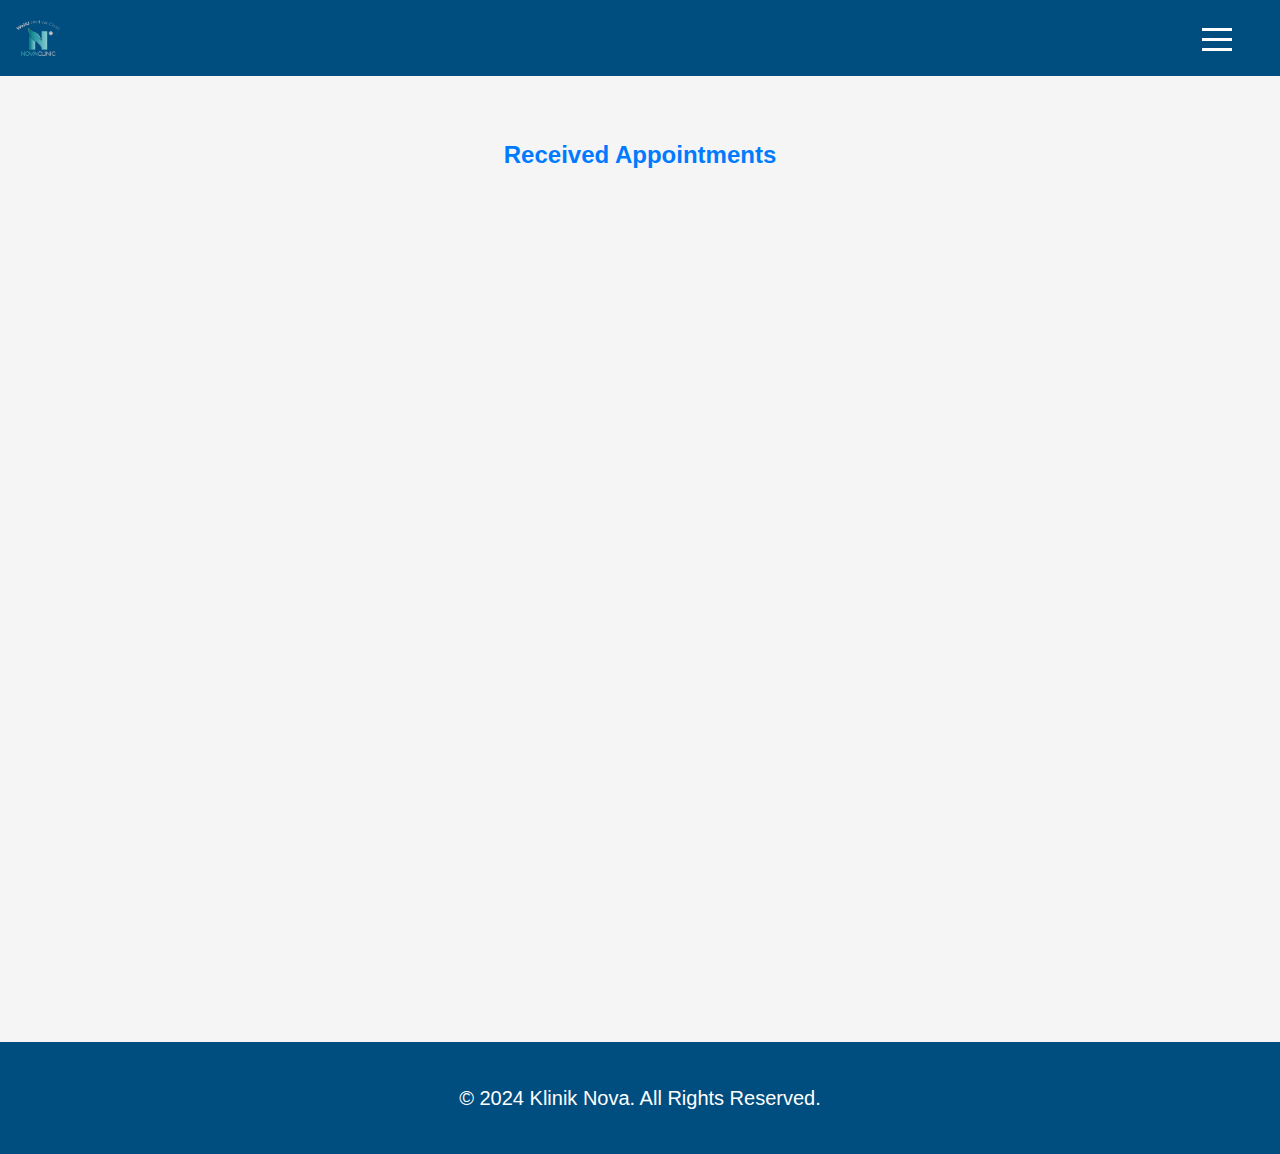
<file: index.html>
<!DOCTYPE html>
<html lang="en">
<head>
    <meta charset="UTF-8">
    <meta name="viewport" content="width=device-width, initial-scale=1.0">
    <title>Admin Panel - Klinik Nova</title>
    <link rel="stylesheet" href="admin.css">
	<link rel="stylesheet" href="home.css">
    <link rel="stylesheet" href="contact.css">
    <link rel="stylesheet" href="navi-bar.css">
    <link rel="stylesheet" href="home2.css">
    <link rel="stylesheet" href="footer.css">
    <link href="https://fonts.googleapis.com/css2?family=Roboto:wght@400;700&display=swap" rel="stylesheet">
</head>
<body>
    <header>
    <!-- Navigation Bar -->
    <div class="navigation">
        <input type="checkbox" class="navigation__checkbox" id="toggle">
        <label for="toggle" class="navigation__button">
            <span class="navigation__icon">&nbsp;</span>
        </label>
        <nav class="navigation__nav">
            <ul class="navigation__list">
                <li><a href="klinikhome.html" class="navigation__link">Home</a></li>
                    <li><a href="index.html" class="navigation__link">Book an Appointment</a></li>
                    <li><a href="aboutus.html" class="navigation__link">About Us</a></li>
                    <li><a href="file:///C:/Users/Faris/OneDrive/Desktop/SEM%205/INTRODUCTION%20TO%20INTERNET%20PROGRAMMING/KLINIK%20NOVA%20PAGE/contact-us.html" class="navigation__link">Contact Us</a></li>
					<li><a href="login.html" class="navigation__link">Logout</a></li>
            </ul>
        </nav>
    </div>

    <!-- Logo Section -->
    <section class="logo-section">
        <img id="logo" src="logo.png" alt="Klinik Nova Logo">
</header>


    <section class="admin-section">
        <h2>Received Appointments</h2>
         <!-- Embed Google Form using iframe -->
        <iframe 
            src="https://forms.gle/WT1BsbQr65xHcAjb6"
            frameborder="0"
            allowfullscreen>
            Loading…
        </iframe>
    </section>

    <footer class="footer">
        <p>© 2024 Klinik Nova. All Rights Reserved.</p>
    </footer>
</body>
</html>
</file>
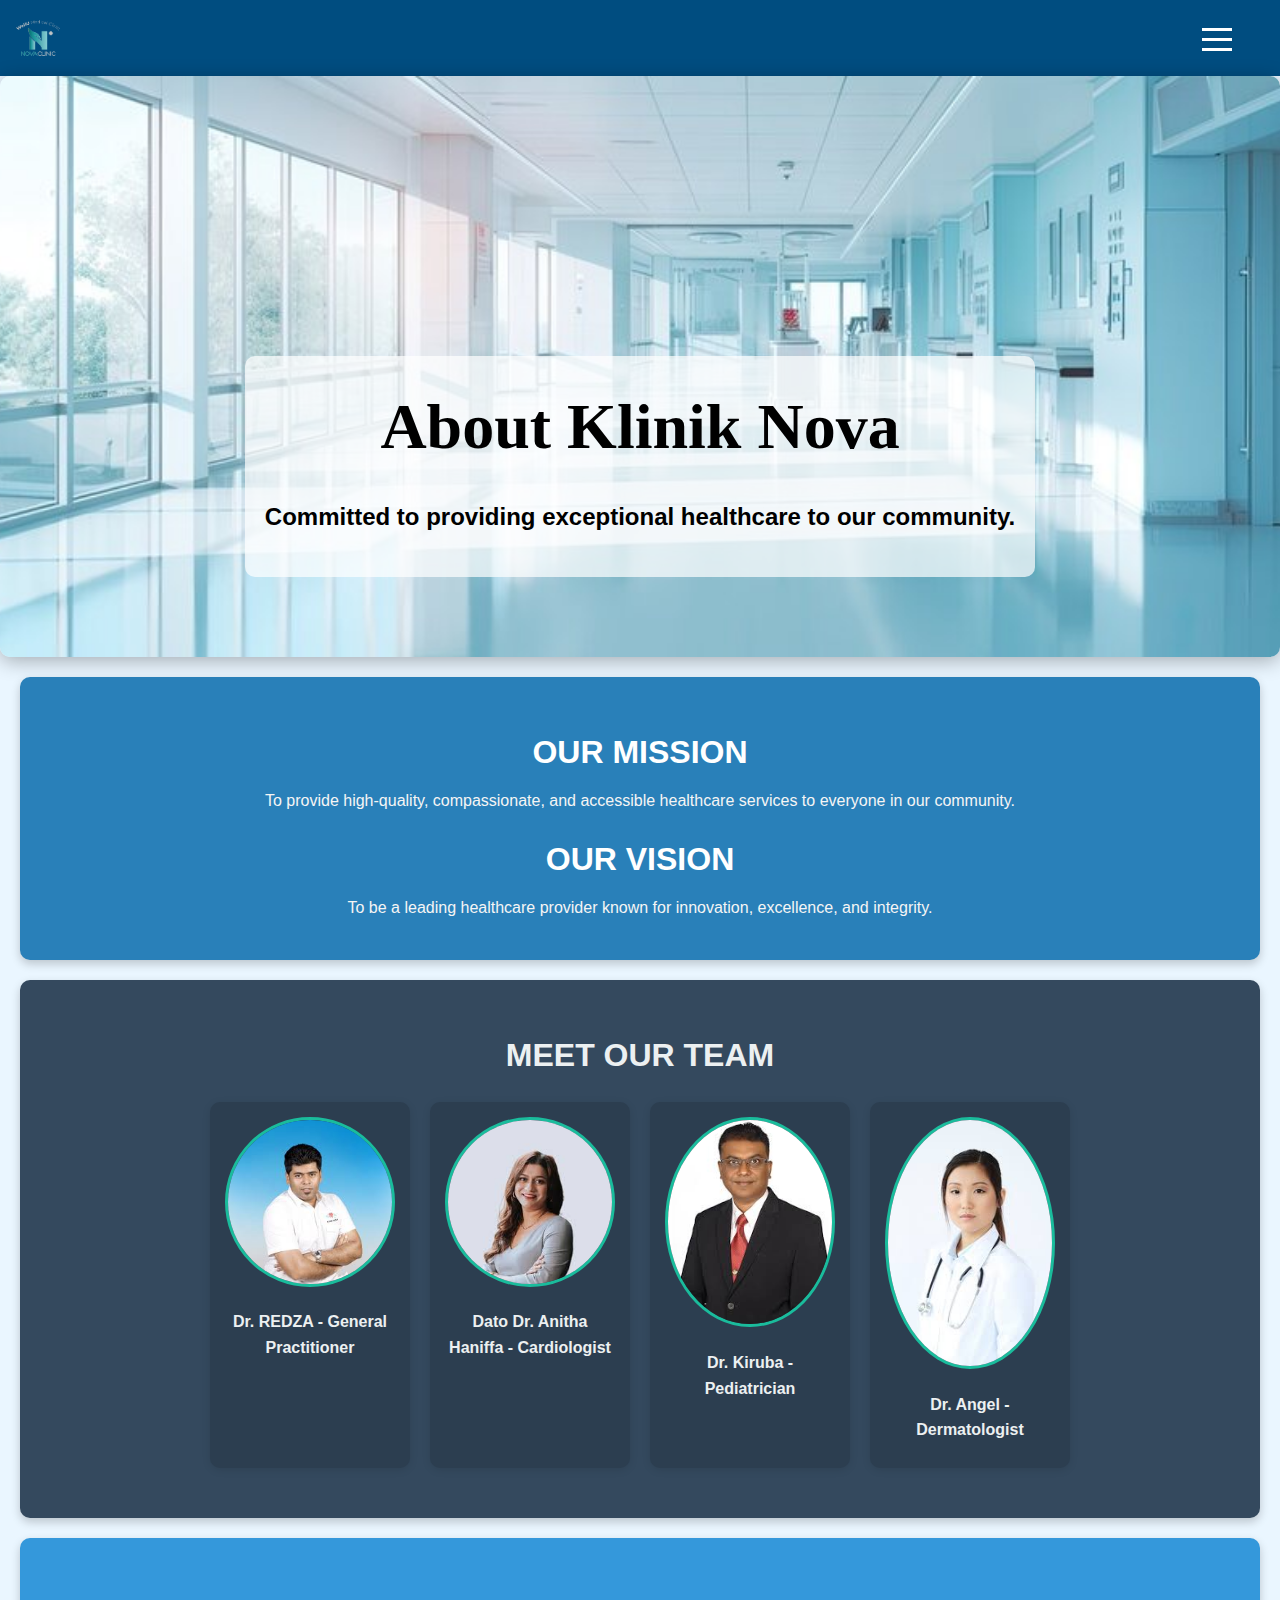
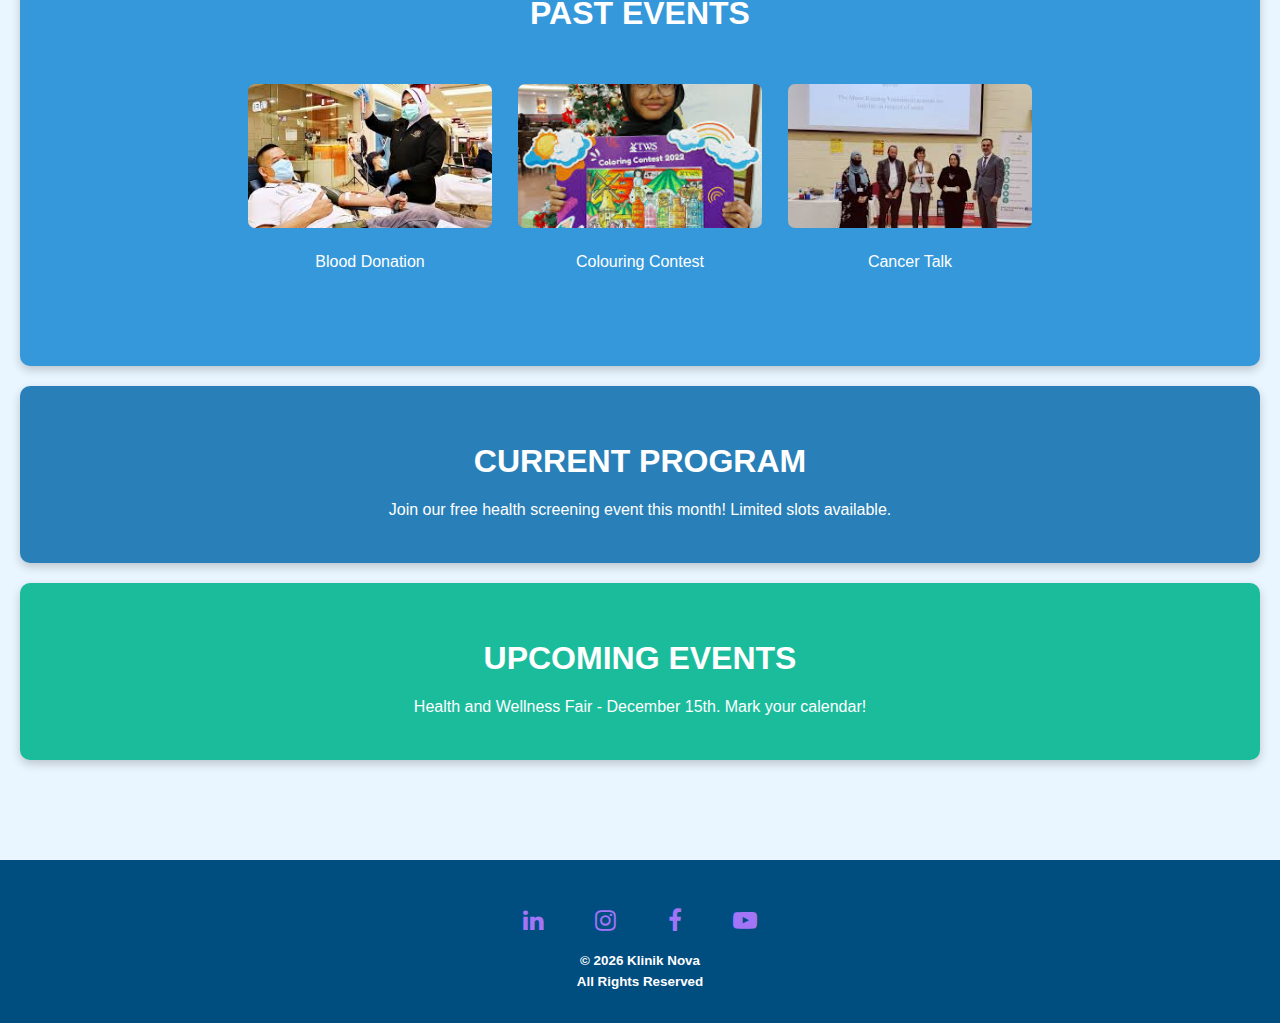
<file: aboutus.html>
<!DOCTYPE html>
<html lang="en">
<head>
    <meta charset="UTF-8">
    <meta name="viewport" content="width=device-width, initial-scale=1.0">
    <title>Contact Us - Klinik Nova</title>
    <link rel="stylesheet" href="home.css">
    <link rel="stylesheet" href="contact.css">
    <link rel="stylesheet" href="navi-bar.css">
    <link rel="stylesheet" href="home2.css">
    <link rel="stylesheet" href="footer.css">
    <link rel="stylesheet" href="about.css">
    <link href="https://fonts.googleapis.com/css2?family=Roboto:wght@400;700&display=swap" rel="stylesheet">
    <link rel="stylesheet" href="https://cdnjs.cloudflare.com/ajax/libs/font-awesome/4.7.0/css/font-awesome.min.css">
</head>
<body>
    <header>
        <!-- Navigation Bar -->
        <div class="navigation">
            <input type="checkbox" class="navigation__checkbox" id="toggle">
            <label for="toggle" class="navigation__button">
                <span class="navigation__icon">&nbsp;</span>
            </label>
            <nav class="navigation__nav">
                <ul class="navigation__list">
                    <li><a href="klinikhome.html" class="navigation__link">Home</a></li>
                    <li><a href="bookingform.html" class="navigation__link">Book an Appointment</a></li>
                    <li><a href="about.html" class="navigation__link">About Us</a></li>
                    <li><a href="file:///C:/Users/Faris/OneDrive/Desktop/SEM%205/INTRODUCTION%20TO%20INTERNET%20PROGRAMMING/KLINIK%20NOVA%20PAGE/contact-us.html" class="navigation__link">Contact Us</a></li>
                    <li><a href="login.html" class="navigation__link">Logout</a></li>
					<li><a href="adminlogin.html" class="navigation__link">Admin</a></li>
                </ul>
            </nav>
        </div>
        <section class="logo-section">
            <img id="logo" src="logo.png" alt="Klinik Nova Logo">
        </section>
    </header>

    <main>
        <!-- About Klinik Nova -->
        <section class="hero">
            <div class="hero-text">
                <h1>About Klinik Nova</h1>
                <p>Committed to providing exceptional healthcare to our community.</p>
            </div>
        </section>

        <!-- Our Mission & Vision -->
        <section class="mission-vision">
            <h2>Our Mission</h2>
            <p>To provide high-quality, compassionate, and accessible healthcare services to everyone in our community.</p>
            <h2>Our Vision</h2>
            <p>To be a leading healthcare provider known for innovation, excellence, and integrity.</p>
        </section>

        <!-- Meet Our Team -->
        <section class="team">
            <h2>Meet Our Team</h2>
            <div class="team-gallery">
                <div class="team-member">
                    <img src="doctor1.png" alt="Dr. REDZA">
                    <p>Dr. REDZA - General Practitioner</p>
                </div>
                <div class="team-member">
                    <img src="doctor2.png" alt="Dr. Anitha">
                    <p>Dato Dr. Anitha Haniffa - Cardiologist</p>
                </div>
                <div class="team-member">
                    <img src="doctor3.png" alt="Dr. Kiruba">
                    <p>Dr. Kiruba - Pediatrician</p>
                </div>
                <div class="team-member">
                    <img src="doctor4.png" alt="Dr. Angel">
                    <p>Dr. Angel - Dermatologist</p>
                </div>
            </div>
        </section>

      <!-- Past Events Gallery -->
<section class="past-events">
    <h2>Past Events</h2>
    <div class="gallery">
        <div class="event-item">
            <img src="event1.png" alt="Event 1">
            <p>Blood Donation</p>
        </div>
        <div class="event-item">
            <img src="event2.png" alt="Event 2">
            <p>Colouring Contest</p>
        </div>
        <div class="event-item">
            <img src="event3.png" alt="Event 3">
            <p>Cancer Talk</p>
        </div>
    </div>
</section>

        </section>

        <!-- Current Program -->
        <section class="current-program">
            <h2>Current Program</h2>
            <p>Join our free health screening event this month! Limited slots available.</p>
        </section>

        <!-- Upcoming Info -->
        <section class="upcoming-info">
            <h2>Upcoming Events</h2>
            <p>Health and Wellness Fair - December 15th. Mark your calendar!</p>
        </section>
    </main>

    <!-- Footer Section -->
    <footer class="footer">
        <div class="icons">
            <a href="https://www.linkedin.com/in/klinik-nova" aria-label="LinkedIn"><i class="fa fa-linkedin"></i></a>
            <a href="https://www.instagram.com/kliniknova/" aria-label="Instagram"><i class="fa fa-instagram"></i></a>
            <a href="https://www.facebook.com/kliniknova/" aria-label="Facebook"><i class="fa fa-facebook"></i></a>
            <a href="https://www.youtube.com/kliniknova" aria-label="YouTube"><i class="fa fa-youtube-play"></i></a>
        </div>
        <h6>© <span id="currentYear"></span> Klinik Nova</h6>
        <h6>All Rights Reserved</h6>
    </footer>

    <script>
        // Dynamically update footer year
        document.getElementById("currentYear").textContent = new Date().getFullYear();
    </script>
</body>
</html>
</file>
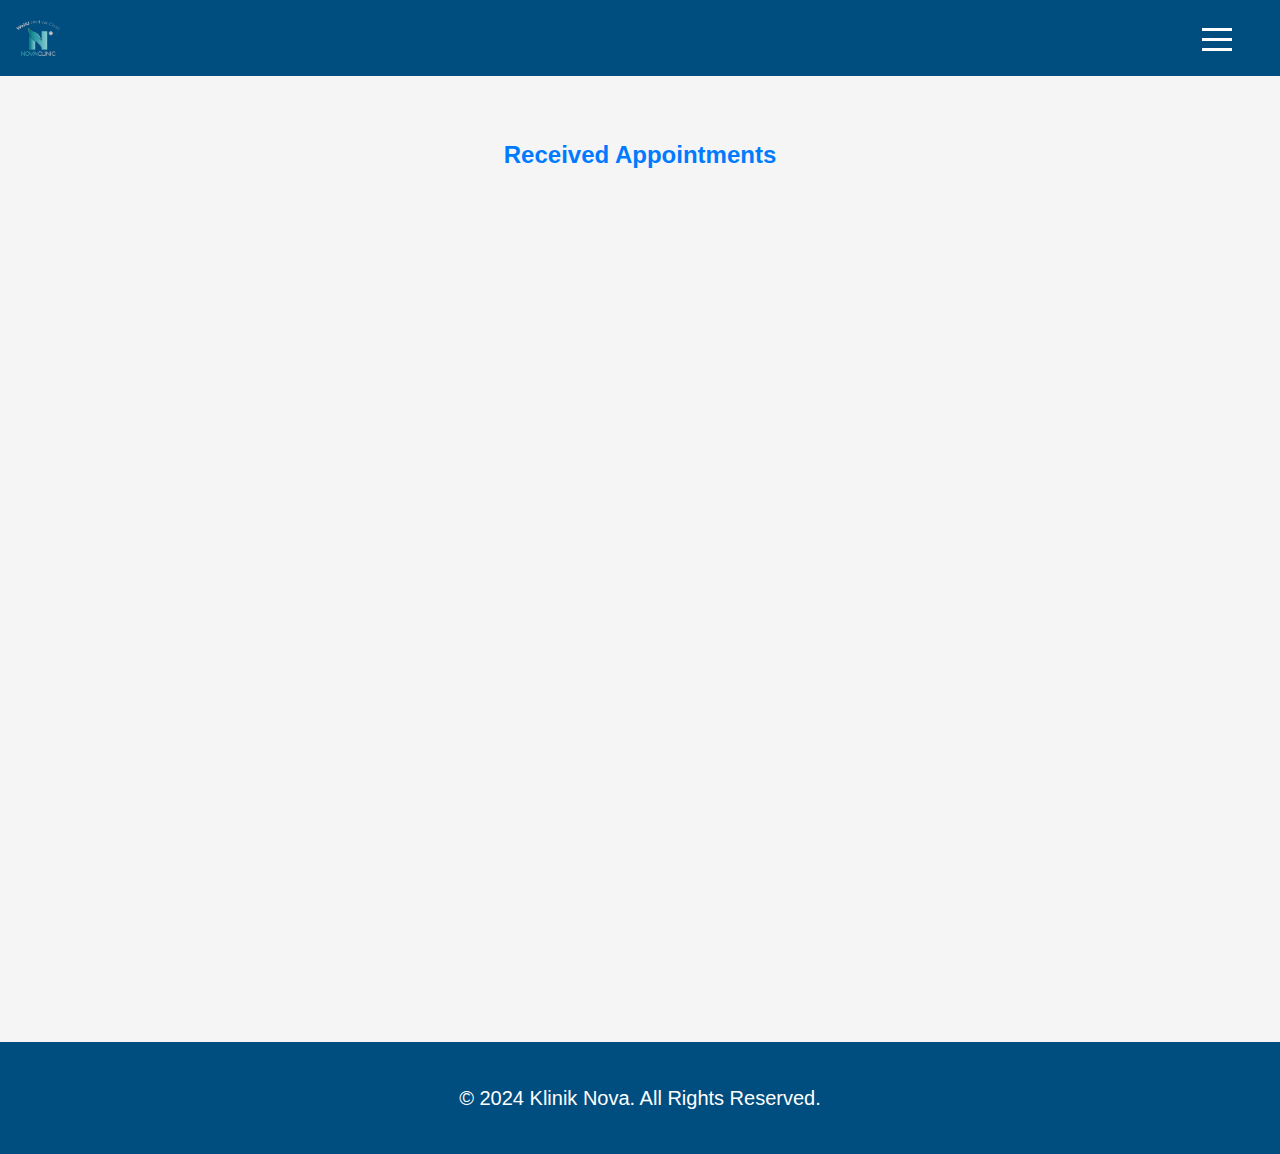
<file: admin.html>
<!DOCTYPE html>
<html lang="en">
<head>
    <meta charset="UTF-8">
    <meta name="viewport" content="width=device-width, initial-scale=1.0">
    <title>Admin Panel - Klinik Nova</title>
    <link rel="stylesheet" href="admin.css">
	<link rel="stylesheet" href="home.css">
    <link rel="stylesheet" href="contact.css">
    <link rel="stylesheet" href="navi-bar.css">
    <link rel="stylesheet" href="home2.css">
    <link rel="stylesheet" href="footer.css">
    <link href="https://fonts.googleapis.com/css2?family=Roboto:wght@400;700&display=swap" rel="stylesheet">
</head>
<body>
    <header>
    <!-- Navigation Bar -->
    <div class="navigation">
        <input type="checkbox" class="navigation__checkbox" id="toggle">
        <label for="toggle" class="navigation__button">
            <span class="navigation__icon">&nbsp;</span>
        </label>
        <nav class="navigation__nav">
            <ul class="navigation__list">
                <li><a href="klinikhome.html" class="navigation__link">Home</a></li>
                <li><a href="adminlogin.html" class="navigation__link">Logout</a></li>
            </ul>
        </nav>
    </div>

    <!-- Logo Section -->
    <section class="logo-section">
        <img id="logo" src="logo.png" alt="Klinik Nova Logo">
</header>


    <section class="admin-section">
        <h2>Received Appointments</h2>
         <!-- Embed Google Form using iframe -->
        <iframe 
            src="https://docs.google.com/spreadsheets/d/11anhbDCFygfkm17sbxOEf7mkXCpSk8GfrfJj30a0yBg/edit?resourcekey=&gid=660498371#gid=660498371"
            frameborder="0"
            allowfullscreen>
            Loading…
        </iframe>
    </section>

    <footer class="footer">
        <p>© 2024 Klinik Nova. All Rights Reserved.</p>
    </footer>
</body>
</html>
</file>
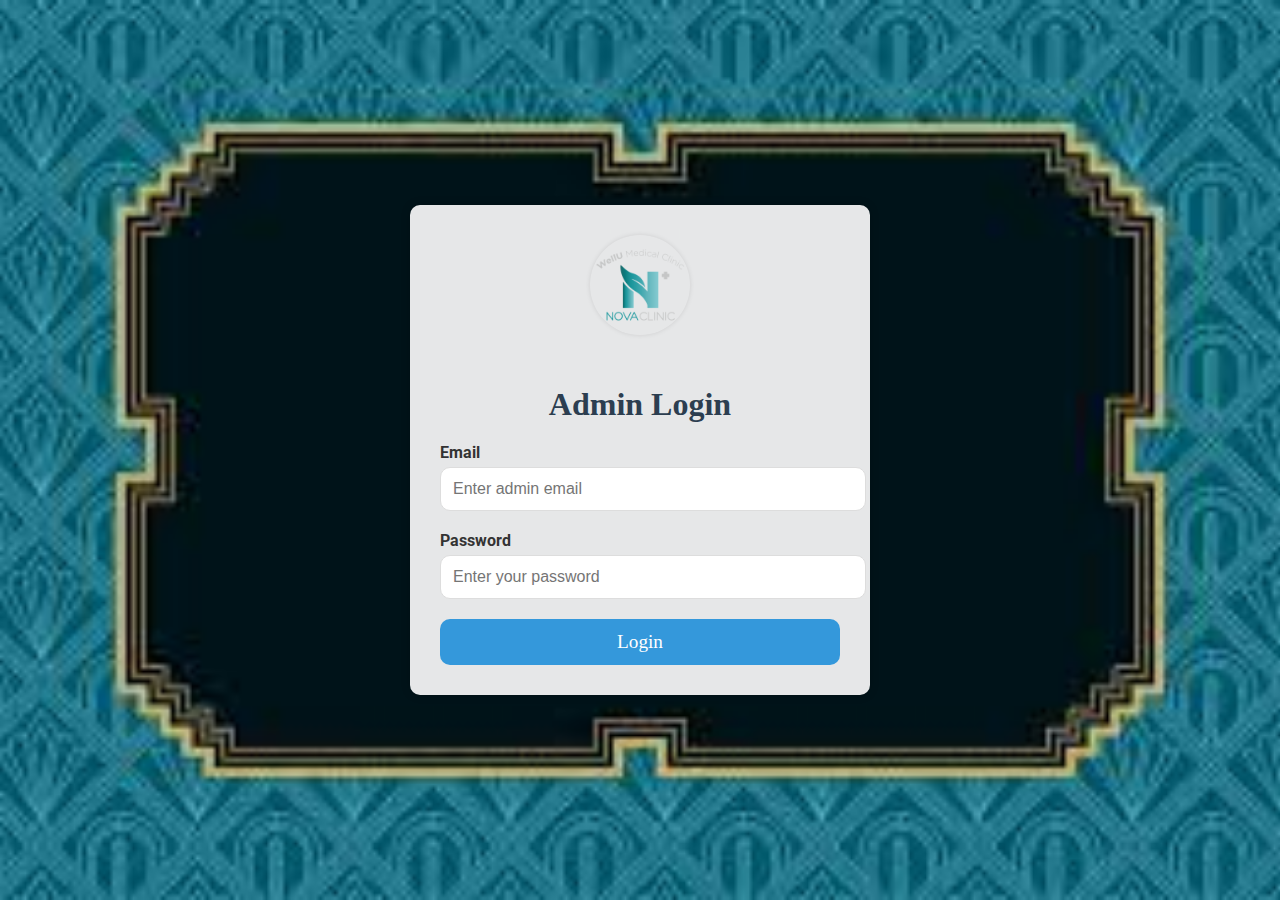
<file: adminlogin.html>
<!DOCTYPE html>
<html lang="en">
<head>
    <meta charset="UTF-8">
    <meta name="viewport" content="width=device-width, initial-scale=1.0">
    <title>Admin Login - Klinik Nova</title>
    <link href="https://fonts.googleapis.com/css2?family=Roboto:wght@400;700&display=swap" rel="stylesheet">
    <link rel="stylesheet" href="login.css">
</head>
<body>
    <div class="auth-container">
        <div class="form-box">
            <div class="logo-container">
                <img src="logo.png" alt="Klinik Nova Logo" class="logo"> <!-- Replace with actual logo path -->
            </div>
            <h2>Admin Login</h2>
            <form action="admin.html" method="GET"> <!-- Change action to admin.html -->
                <div class="form-group">
                    <label for="email">Email</label>
                    <input type="email" id="email" name="email" placeholder="Enter admin email" required>
                </div>
                <div class="form-group">
                    <label for="password">Password</label>
                    <input type="password" id="password" name="password" placeholder="Enter your password" required>
                </div>
                <button type="submit" class="btn-submit">Login</button>
            </form>
        </div>
    </div>
</body>
</html>
</file>
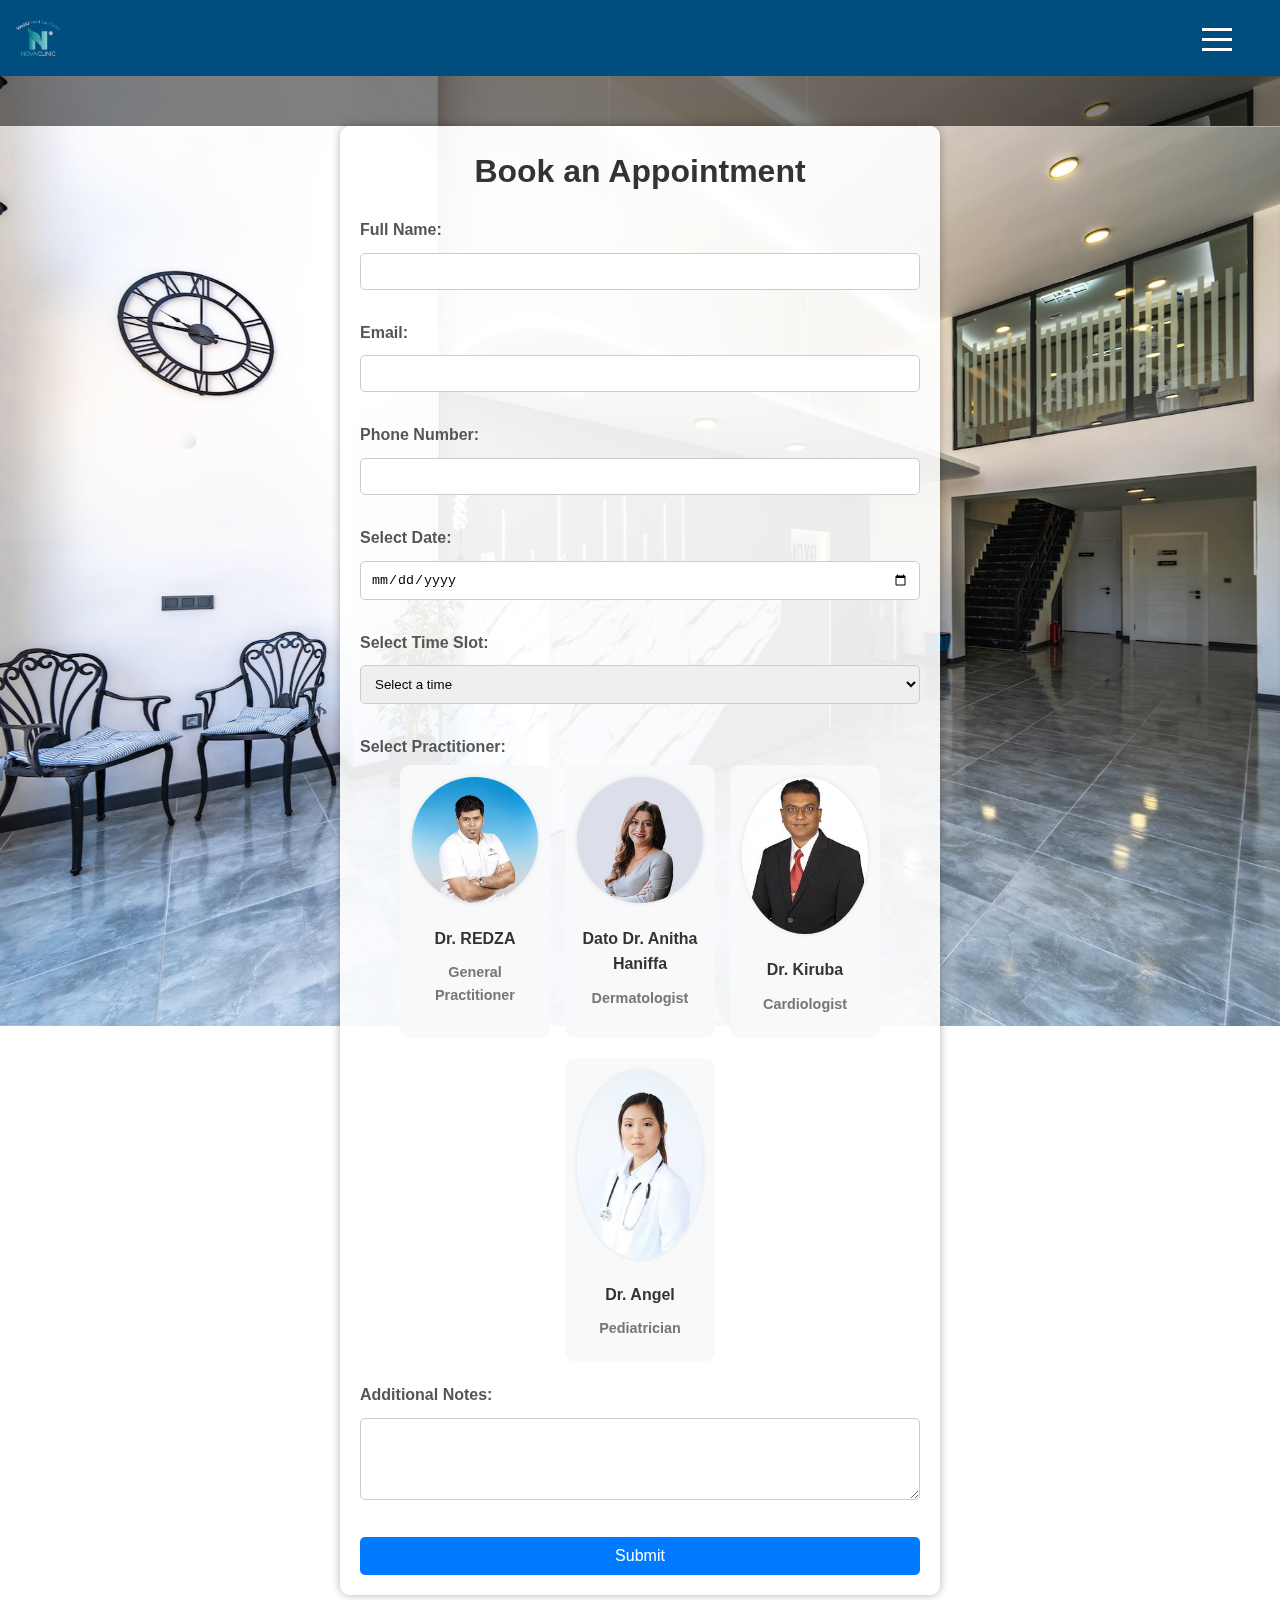
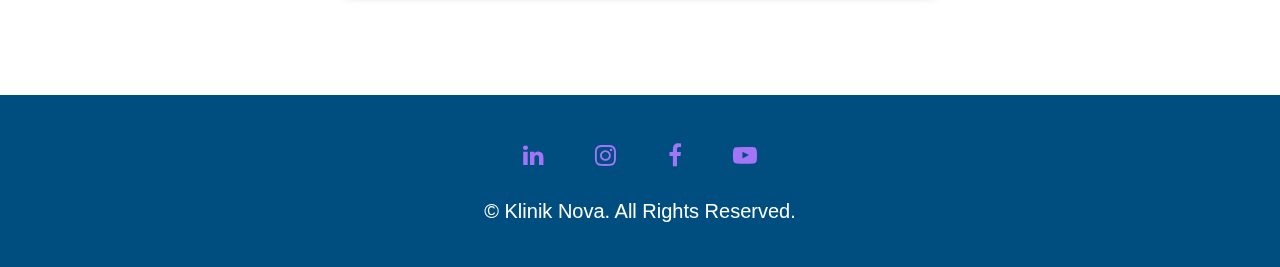
<file: bookingform.html>
<!DOCTYPE html>
<html lang="en">
<head>
    <meta charset="UTF-8">
    <meta name="viewport" content="width=device-width, initial-scale=1.0">
    <title>Contact Us - Klinik Nova</title>
    <link rel="stylesheet" href="home.css">
    <link rel="stylesheet" href="form.css">
    <link rel="stylesheet" href="navi-bar.css">
    <link rel="stylesheet" href="home2.css">
    <link rel="stylesheet" href="footer.css">
    <link href="https://fonts.googleapis.com/css2?family=Roboto:wght@400;700&display=swap" rel="stylesheet">
    <link rel="stylesheet" href="https://cdnjs.cloudflare.com/ajax/libs/font-awesome/4.7.0/css/font-awesome.min.css">
    <style>
        /* Additional styling for the appointment slip */
#appointmentSlip {
    padding: 20px;
    border: 2px solid #ddd;
    width: 80%;
    margin: 30px auto;
    background-color: #fff;
    box-shadow: 0 0 10px rgba(0, 0, 0, 0.1);
}

#appointmentSlip h2 {
    text-align: center;
    margin-bottom: 20px;
}

#appointmentSlip .slip-content {
    display: flex;
    justify-content: space-between;
    margin-bottom: 20px;
}

#appointmentSlip .slip-content div {
    width: 45%;
}

#appointmentSlip .slip-content div p {
    margin: 5px 0;
}

#appointmentSlip .logo-container {
    text-align: center;
    margin-bottom: 20px;
}

#appointmentSlip .logo-container img {
    width: 150px;  /* Adjust logo size as necessary */
    margin-bottom: 20px;
}

#appointmentSlip .barcode-container {
    text-align: center;
    margin-top: 20px;
}

#appointmentSlip img {
    width: 200px;
}

    </style>
</head>
<body>
    <header>
        <div class="navigation">
            <input type="checkbox" class="navigation__checkbox" id="toggle">
            <label for="toggle" class="navigation__button">
                <span class="navigation__icon">&nbsp;</span>
            </label>
            <nav class="navigation__nav">
                <ul class="navigation__list">
                    <li><a href="klinikhome.html" class="navigation__link">Home</a></li>
                    <li><a href="booking.html" class="navigation__link">Book an Appointment</a></li>
                    <li><a href="aboutus.html" class="navigation__link">About Us</a></li>
                    <li><a href="contact-us.html" class="navigation__link">Contact Us</a></li>
                    <li><a href="login.html" class="navigation__link">Logout</a></li>
					<li><a href="adminlogin.html" class="navigation__link">Admin</a></li>
                </ul>
            </nav>
        </div>
        <section class="logo-section">
            <img id="logo" src="logo.png" alt="Klinik Nova Logo">
        </section>
    </header>

    <main>
    <div class="background-image"></div>
    <section class="form-container">
        <h1>Book an Appointment</h1>
         <form id="contactForm" action="https://api.web3forms.com/submit" method="POST" class="contact-form">
                <input type="hidden" name="access_key" value="4f6eb2c2-ae00-4b71-872c-6212ba25cb4c">

            <!-- Honeypot Spam Protection -->
            <input type="checkbox" name="botcheck" class="hidden" style="display: none;">

            <!-- User Details -->
            <div class="form-group">
                <label for="name">Full Name:</label>
                <input type="text" id="name" name="name" required>
            </div>
            <div class="form-group">
                <label for="email">Email:</label>
                <input type="email" id="email" name="email" required>
            </div>
            <div class="form-group">
                <label for="phone">Phone Number:</label>
                <input type="tel" id="phone" name="phone" required>
            </div>

            <!-- Appointment Details -->
            <div class="form-group">
                <label for="date">Select Date:</label>
                <input type="date" id="date" name="date" required>
            </div>
            <div class="form-group">
                <label for="time">Select Time Slot:</label>
                <select id="time" name="time" required>
                    <option value="" disabled selected>Select a time</option>
                    <option value="9:00 AM">9:00 AM</option>
                    <option value="10:00 AM">10:00 AM</option>
                    <option value="11:00 AM">11:00 AM</option>
                    <option value="2:00 PM">2:00 PM</option>
                    <option value="3:00 PM">3:00 PM</option>
                </select>
            </div>

            <!-- Practitioner Selection -->
            <div class="form-group">
                <label for="doctor">Select Practitioner:</label>
                <div class="doctor-selection">
                    <label class="doctor-card">
                        <input type="radio" name="doctor" value="Dr. REDZA" required>
                        <img src="doctor1.png" alt="Dr. REDZA">
                        <h3>Dr. REDZA</h3>
                        <p>General Practitioner</p>
                    </label>
                    <label class="doctor-card">
                        <input type="radio" name="doctor" value="Dato Dr. Anitha Haniffa" required>
                        <img src="doctor2.png" alt="Dato Dr. Anitha Haniffa">
                        <h3>Dato Dr. Anitha Haniffa</h3>
                        <p>Dermatologist</p>
                    </label>
                    <label class="doctor-card">
                        <input type="radio" name="doctor" value="Dr. Kiruba" required>
                        <img src="doctor3.png" alt="Dr. Kiruba">
                        <h3>Dr. Kiruba</h3>
                        <p>Cardiologist</p>
                    </label>
                    <label class="doctor-card">
                        <input type="radio" name="doctor" value="Dr. Angel" required>
                        <img src="doctor4.png" alt="Dr. Angel">
                        <h3>Dr. Angel</h3>
                        <p>Pediatrician</p>
                    </label>
                </div>
            </div>

            <!-- Additional Notes -->
            <div class="form-group">
                <label for="notes">Additional Notes:</label>
                <textarea id="notes" name="message" rows="4" required></textarea>
            </div>

            <!-- Submit Button -->
            <button type="submit" class="btn-submit">Submit</button>
        </form>
    </section>
</main>


            <div id="appointmentSlip" style="display: none; margin-top: 30px;">
    <div class="logo-container">
        <!-- Ensure the logo source path is correct -->
        <img id="Logo" src="logo.png" alt="Klinik Nova Logo">
    </div>
    <h2>Your Appointment Slip</h2>
    <div class="slip-content">
        <div>
            <p><strong>Full Name:</strong> <span id="slipName"></span></p>
            <p><strong>Email:</strong> <span id="slipEmail"></span></p>
            <p><strong>Phone:</strong> <span id="slipPhone"></span></p>
        </div>
        <div>
            <p><strong>Date:</strong> <span id="slipDate"></span></p>
            <p><strong>Time:</strong> <span id="slipTime"></span></p>
            <p><strong>Doctor:</strong> <span id="slipDoctor"></span></p>
        </div>
    </div>
    <p><strong>Additional Notes:</strong> <span id="slipNotes"></span></p>

    <button id="downloadBtn" class="btn-submit">Download Appointment Slip</button>
</div>


        </section>
    </main>

    <footer class="footer">
        <div class="icons">
            <a href="https://www.linkedin.com/in/klinik-nova" aria-label="LinkedIn"><i class="fa fa-linkedin"></i></a>
            <a href="https://www.instagram.com/kliniknova/" aria-label="Instagram"><i class="fa fa-instagram"></i></a>
            <a href="https://www.facebook.com/kliniknova/" aria-label="Facebook"><i class="fa fa-facebook"></i></a>
            <a href="https://www.youtube.com/kliniknova" aria-label="YouTube"><i class="fa fa-youtube-play"></i></a>
        </div>
        <p>© <span id="currentYear"></span> Klinik Nova. All Rights Reserved.</p>
    </footer>

    <script src="form.js"></script>
    <script src="server.js"></script>

    <script>
        document.getElementById("appointmentForm").addEventListener("submit", function(event) {
    event.preventDefault();

    // Validate fields
    const name = document.getElementById("name").value.trim();
    const email = document.getElementById("email").value.trim();
    const phone = document.getElementById("phone").value.trim();
    const date = document.getElementById("date").value.trim();
    const time = document.getElementById("time").value.trim();
    const doctor = document.querySelector('input[name="doctor"]:checked');
    const notes = document.getElementById("notes").value.trim();

    if (!name || !email || !phone || !date || !time || !doctor) {
        alert("Please fill out all required fields.");
        return;
    }

    // Populate appointment slip
    document.getElementById("slipName").textContent = name;
    document.getElementById("slipEmail").textContent = email;
    document.getElementById("slipPhone").textContent = phone;
    document.getElementById("slipDate").textContent = date;
    document.getElementById("slipTime").textContent = time;
    document.getElementById("slipDoctor").textContent = doctor.value;
    document.getElementById("slipNotes").textContent = notes;

    // Show appointment slip
    document.getElementById("appointmentSlip").style.display = "block";

    // Send data to server
    const formData = new FormData(event.target);
    fetch("appointment-handler.php", {
        method: "POST",
        body: formData,
    })
        .then((response) => response.text())
        .then((data) => {
            console.log(data);
            alert("Appointment booked successfully.");
        })
        .catch((error) => {
            console.error(error);
            alert("Appointment booked successfully.");
        });
		document.getElementById("downloadBtn").addEventListener("click", function() {
    const slipContent = document.getElementById("appointmentSlip").outerHTML;
    const blob = new Blob([slipContent], { type: "text/html" });
    const link = document.createElement("a");
    link.href = URL.createObjectURL(blob);
    link.download = "appointment-slip.html";
    link.click();
});

});

    </script>

</body>
</html>
</file>
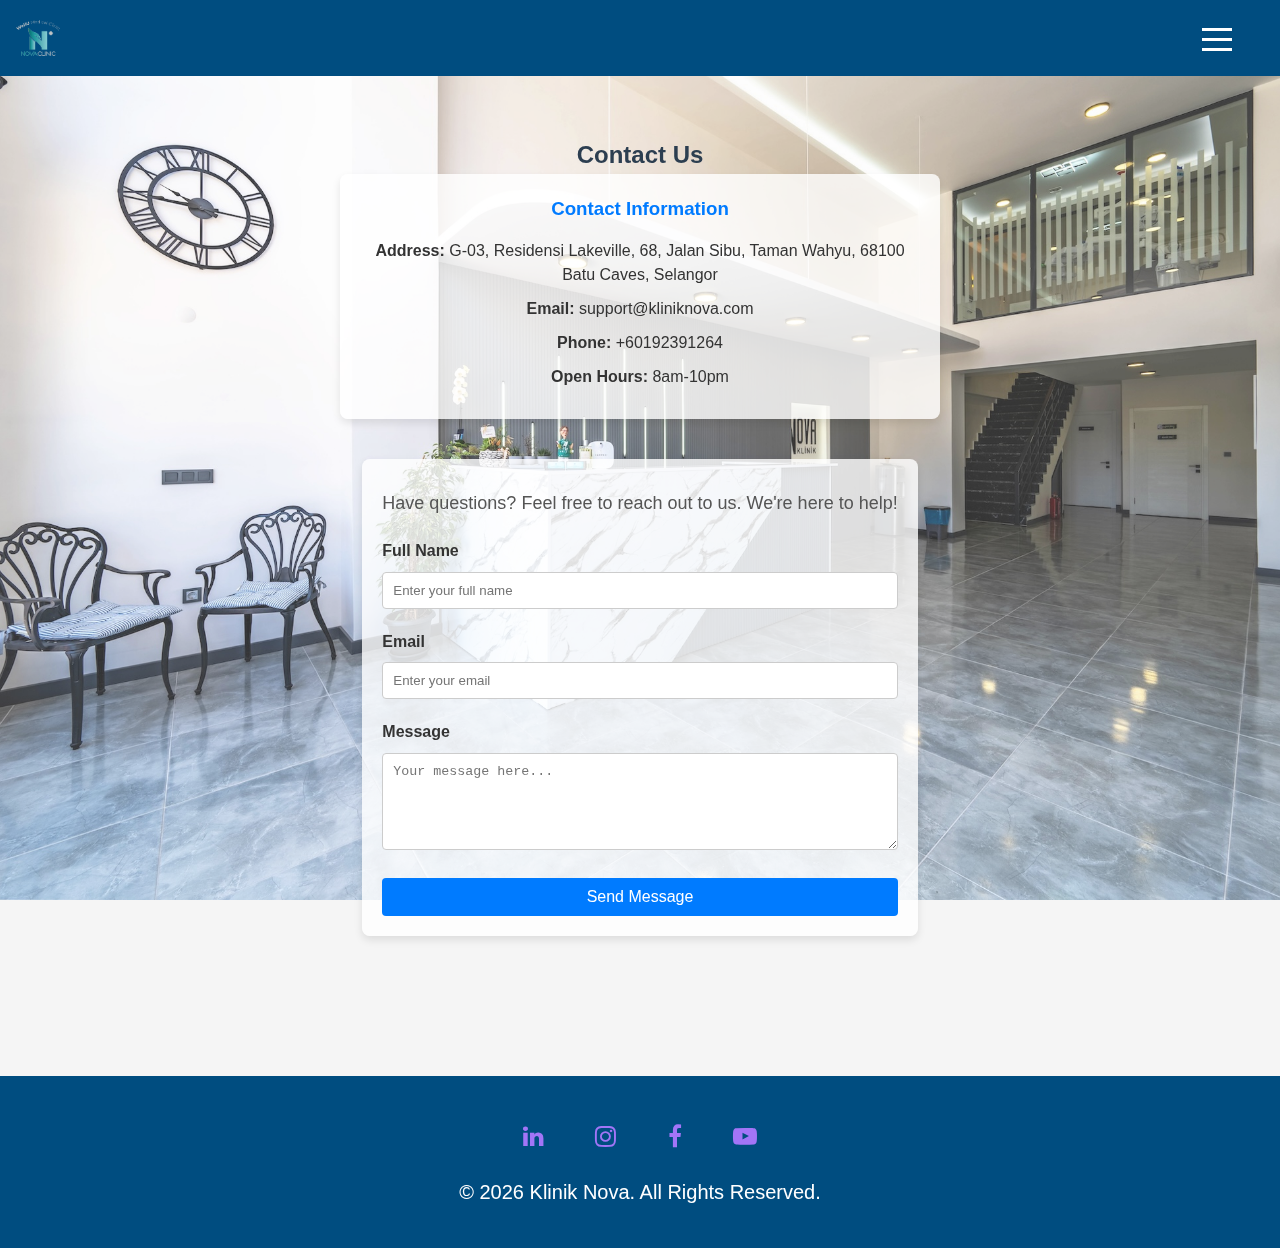
<file: contact-us.html>
<!DOCTYPE html>
<html lang="en">
<head>
    <meta charset="UTF-8">
    <meta name="viewport" content="width=device-width, initial-scale=1.0">
    <title>Contact Us - Klinik Nova</title>
    <link rel="stylesheet" href="home.css">
    <link rel="stylesheet" href="contact.css">
    <link rel="stylesheet" href="navi-bar.css">
    <link rel="stylesheet" href="home2.css">
    <link rel="stylesheet" href="footer.css">
    <link href="https://fonts.googleapis.com/css2?family=Roboto:wght@400;700&display=swap" rel="stylesheet">
    <link rel="stylesheet" href="https://cdnjs.cloudflare.com/ajax/libs/font-awesome/4.7.0/css/font-awesome.min.css">
</head>
<body>
    <!-- Fullscreen Background Image -->
    <div class="background-image"></div>

    <header>
        <!-- Navigation Bar -->
        <div class="navigation">
            <input type="checkbox" class="navigation__checkbox" id="toggle">
            <label for="toggle" class="navigation__button">
                <span class="navigation__icon">&nbsp;</span>
            </label>
            <nav class="navigation__nav">
                <ul class="navigation__list">
                    <li><a href="klinikhome.html" class="navigation__link">Home</a></li>
                    <li><a href="bookingform.html" class="navigation__link">Book an Appointment</a></li>
                    <li><a href="aboutus.html" class="navigation__link">About Us</a></li>
                    <li><a href="contact-us.html" class="navigation__link">Contact Us</a></li>
                    <li><a href="login.html" class="navigation__link">Logout</a></li>
                    <li><a href="adminlogin.html" class="navigation__link">Admin</a></li>
                </ul>
            </nav>
        </div>
        <section class="logo-section">
            <img id="logo" src="logo.png" alt="Klinik Nova Logo">
        </section>
    </header>

    <!-- Main Content Section -->
    <section class="contact-section">
        <h2>Contact Us</h2>
        <div class="contact-container">
            <!-- Contact Information -->
            <div class="contact-info">
                <h3>Contact Information</h3>
                <p><strong>Address:</strong> G-03, Residensi Lakeville, 68, Jalan Sibu, Taman Wahyu, 68100 Batu Caves, Selangor</p>
                <p><strong>Email:</strong> support@kliniknova.com</p>
                <p><strong>Phone:</strong> +60192391264</p>
                <p><strong>Open Hours:</strong> 8am-10pm</p>
            </div>

            <!-- Contact Form -->
            <form id="contactForm" action="https://api.web3forms.com/submit" method="POST" class="contact-form">
                <input type="hidden" name="access_key" value="211feb60-457f-41c0-b145-8d218d84a177">
                <p class="contact-description">Have questions? Feel free to reach out to us. We're here to help!</p>
                <div class="form-group">
                    <label for="name">Full Name</label>
                    <input type="text" id="name" name="name" placeholder="Enter your full name" required>
                </div>
                <div class="form-group">
                    <label for="email">Email</label>
                    <input type="email" id="email" name="email" placeholder="Enter your email" required>
                </div>
                <div class="form-group">
                    <label for="message">Message</label>
                    <textarea id="message" name="message" rows="5" placeholder="Your message here..." required></textarea>
                </div>
                <button type="submit" class="btn-submit">Send Message</button>
            </form>

            <!-- Success Message -->
            <p id="successMessage" style="display: none; color: green;">Your message has been sent successfully!</p>
        </div>
    </section>

    <!-- Footer Section -->
    <footer class="footer">
        <div class="icons">
            <a href="https://www.linkedin.com/in/klinik-nova" aria-label="LinkedIn"><i class="fa fa-linkedin"></i></a>
            <a href="https://www.instagram.com/kliniknova/" aria-label="Instagram"><i class="fa fa-instagram"></i></a>
            <a href="https://www.facebook.com/kliniknova/" aria-label="Facebook"><i class="fa fa-facebook"></i></a>
            <a href="https://www.youtube.com/kliniknova" aria-label="YouTube"><i class="fa fa-youtube-play"></i></a>
        </div>
        <p>© <span id="currentYear"></span> Klinik Nova. All Rights Reserved.</p>
    </footer>

    <script>
        // Dynamically update footer year
        document.getElementById("currentYear").textContent = new Date().getFullYear();

        // Success message display
        const form = document.getElementById("contactForm");
        form.addEventListener("submit", function () {
            document.getElementById("successMessage").style.display = "block";
        });
    </script>
</body>
</html>
</file>
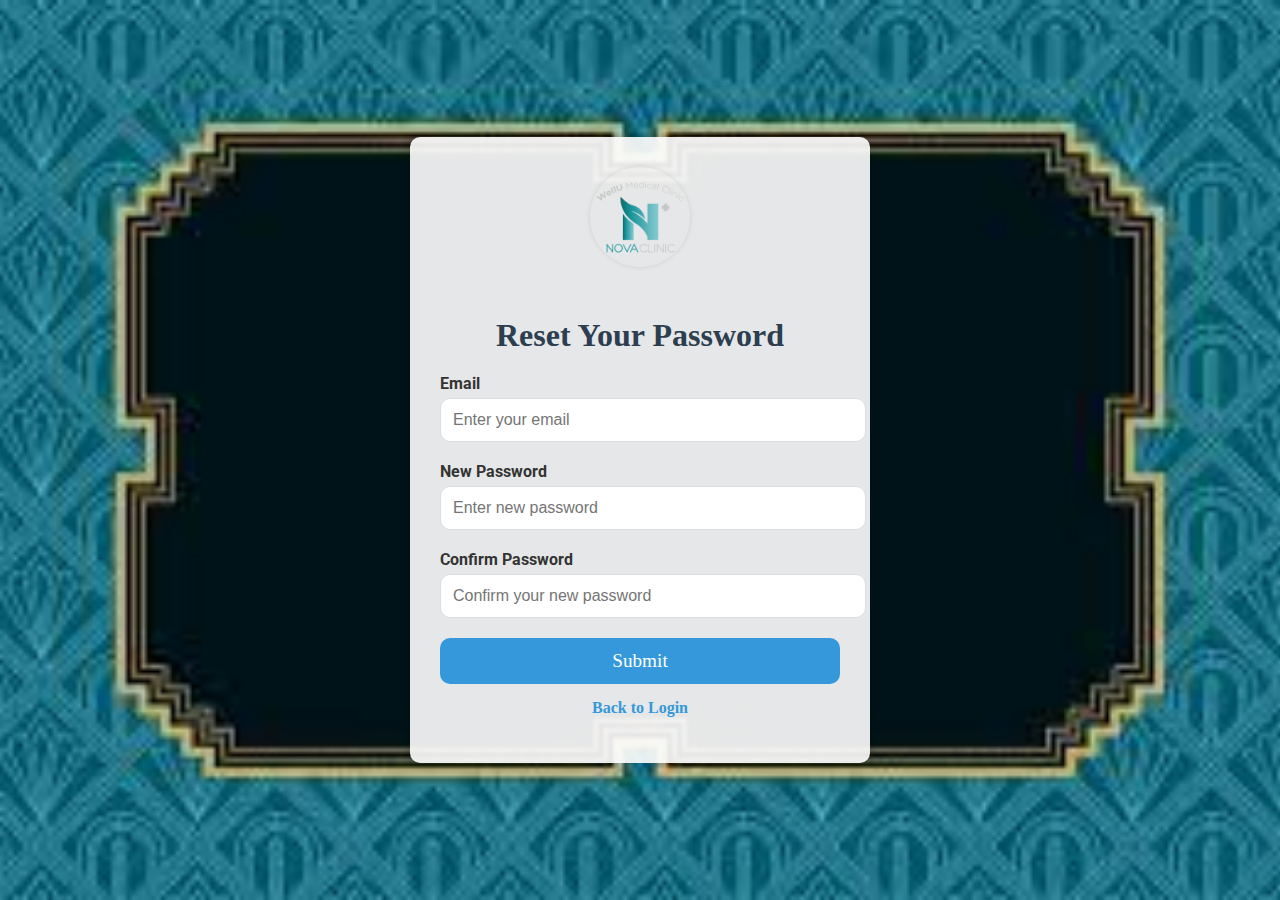
<file: forgot-password.html>
<!DOCTYPE html>
<html lang="en">
<head>
    <meta charset="UTF-8">
    <meta name="viewport" content="width=device-width, initial-scale=1.0">
    <title>Reset Password - Klinik Nova</title>
    <link href="https://fonts.googleapis.com/css2?family=Roboto:wght@400;700&display=swap" rel="stylesheet">
    <link rel="stylesheet" href="login.css">
</head>
<body>
    <div class="auth-container">
        <div class="form-box">
            <div class="logo-container">
                <img src="logo.png" alt="Klinik Nova Logo" class="logo">
            </div>
            <h2>Reset Your Password</h2>
            <form id="resetForm" action="klinikhome.html" method="POST">
                <!-- Email Field -->
                <div class="form-group">
                    <label for="email">Email</label>
                    <input type="email" id="email" name="email" placeholder="Enter your email" required>
                </div>

                <!-- New Password Field -->
                <div class="form-group">
                    <label for="new-password">New Password</label>
                    <input type="password" id="new-password" name="new-password" placeholder="Enter new password" required>
                </div>

                <!-- Confirm Password Field -->
                <div class="form-group">
                    <label for="confirm-password">Confirm Password</label>
                    <input type="password" id="confirm-password" name="confirm-password" placeholder="Confirm your new password" required>
                </div>

                <button type="submit" class="btn-submit">Submit</button>
            </form>
            <p><a href="login.html">Back to Login</a></p>
        </div>
    </div>

    <script>
        // Optional JavaScript for validating the passwords and redirecting
        document.getElementById('resetForm').addEventListener('submit', function(event) {
            const newPassword = document.getElementById('new-password').value;
            const confirmPassword = document.getElementById('confirm-password').value;

            if (newPassword !== confirmPassword) {
                event.preventDefault(); // Prevent form submission
                alert("Passwords do not match.");
            } else {
                // Optional: You can show a success message before redirecting
                alert("Password successfully reset.");
                // Redirect to klinikhome.html
                window.location.href = 'klinikhome.html'; // This will redirect after submit
            }
        });
    </script>
</body>
</html>
</file>
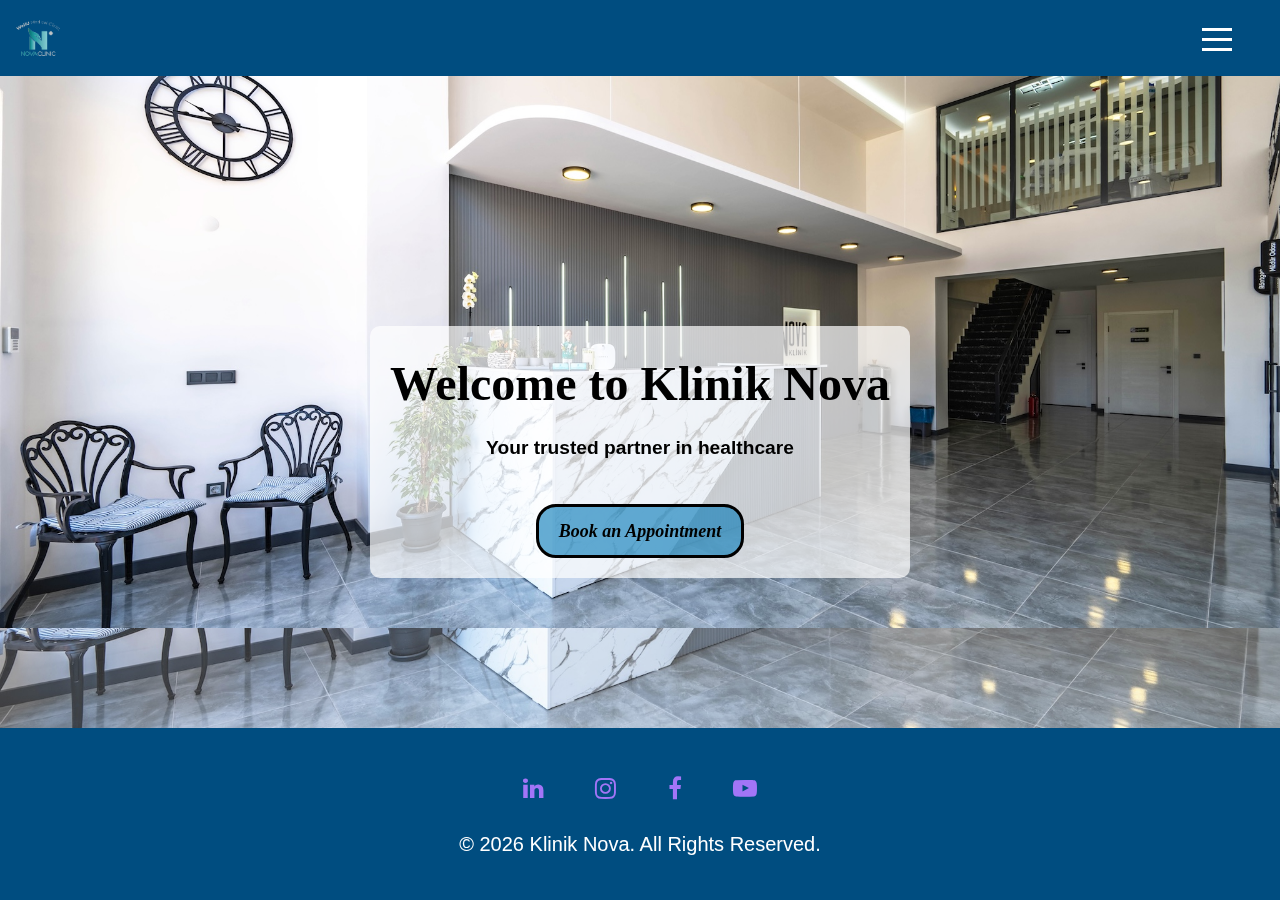
<file: klinikhome.html>
<!DOCTYPE html>
<html lang="en">
<head>
    <meta charset="UTF-8">
    <meta name="viewport" content="width=device-width, initial-scale=1.0">
    <title>Contact Us - Klinik Nova</title>
    <link rel="stylesheet" href="home.css">
    <link rel="stylesheet" href="contact.css">
    <link rel="stylesheet" href="navi-bar.css">
    <link rel="stylesheet" href="home2.css">
    <link rel="stylesheet" href="footer.css">
    <link href="https://fonts.googleapis.com/css2?family=Roboto:wght@400;700&display=swap" rel="stylesheet">
    <link rel="stylesheet" href="https://cdnjs.cloudflare.com/ajax/libs/font-awesome/4.7.0/css/font-awesome.min.css">
</head>
<body>
    <header>
        <!-- Navigation Bar -->
        <div class="navigation">
            <input type="checkbox" class="navigation__checkbox" id="toggle">
            <label for="toggle" class="navigation__button">
                <span class="navigation__icon">&nbsp;</span>
            </label>
            <nav class="navigation__nav">
                <ul class="navigation__list">
                    <li><a href="bookingform.html" class="navigation__link">Book an Appointment</a></li>
                    <li><a href="aboutus.html" class="navigation__link">About Us</a></li>
                    <li><a href="file:///C:/Users/Faris/OneDrive/Desktop/SEM%205/INTRODUCTION%20TO%20INTERNET%20PROGRAMMING/KLINIK%20NOVA%20PAGE/contact-us.html" class="navigation__link">Contact Us</a></li>
					<li><a href="login.html" class="navigation__link">Logout</a></li>
					<li><a href="adminlogin.html" class="navigation__link">Admin</a></li>
                </ul>
            </nav>
        </div>
        <section class="logo-section">
            <img id="logo" src="logo.png" alt="Klinik Nova Logo">
        </section>
    </header>

    <main>
        <!-- Fullscreen Background Image -->
        <div class="background-image">
           
        </div>

       <section class="hero">
    <div class="hero-text">
        <h1>Welcome to Klinik Nova</h1>
        <p>Your trusted partner in healthcare</p>
        <!-- Button for booking appointment -->
        <a href="bookingform.html" class="btn-order-online">
            <b><i>Book an Appointment</i></b>
        </a>
    </div>
</section>



    </main>

    <!-- Footer Section -->
    <footer class="footer">
        <div class="icons">
            <a href="https://www.linkedin.com/in/klinik-nova" aria-label="LinkedIn"><i class="fa fa-linkedin"></i></a>
            <a href="https://www.instagram.com/kliniknova/" aria-label="Instagram"><i class="fa fa-instagram"></i></a>
            <a href="https://www.facebook.com/kliniknova/" aria-label="Facebook"><i class="fa fa-facebook"></i></a>
            <a href="https://www.youtube.com/kliniknova" aria-label="YouTube"><i class="fa fa-youtube-play"></i></a>
        </div>
        <p>© <span id="currentYear"></span> Klinik Nova. All Rights Reserved.</p>
    </footer>

    <script>
        // Dynamically update footer year
        document.getElementById("currentYear").textContent = new Date().getFullYear();
    </script>
</body>
</html>
</file>
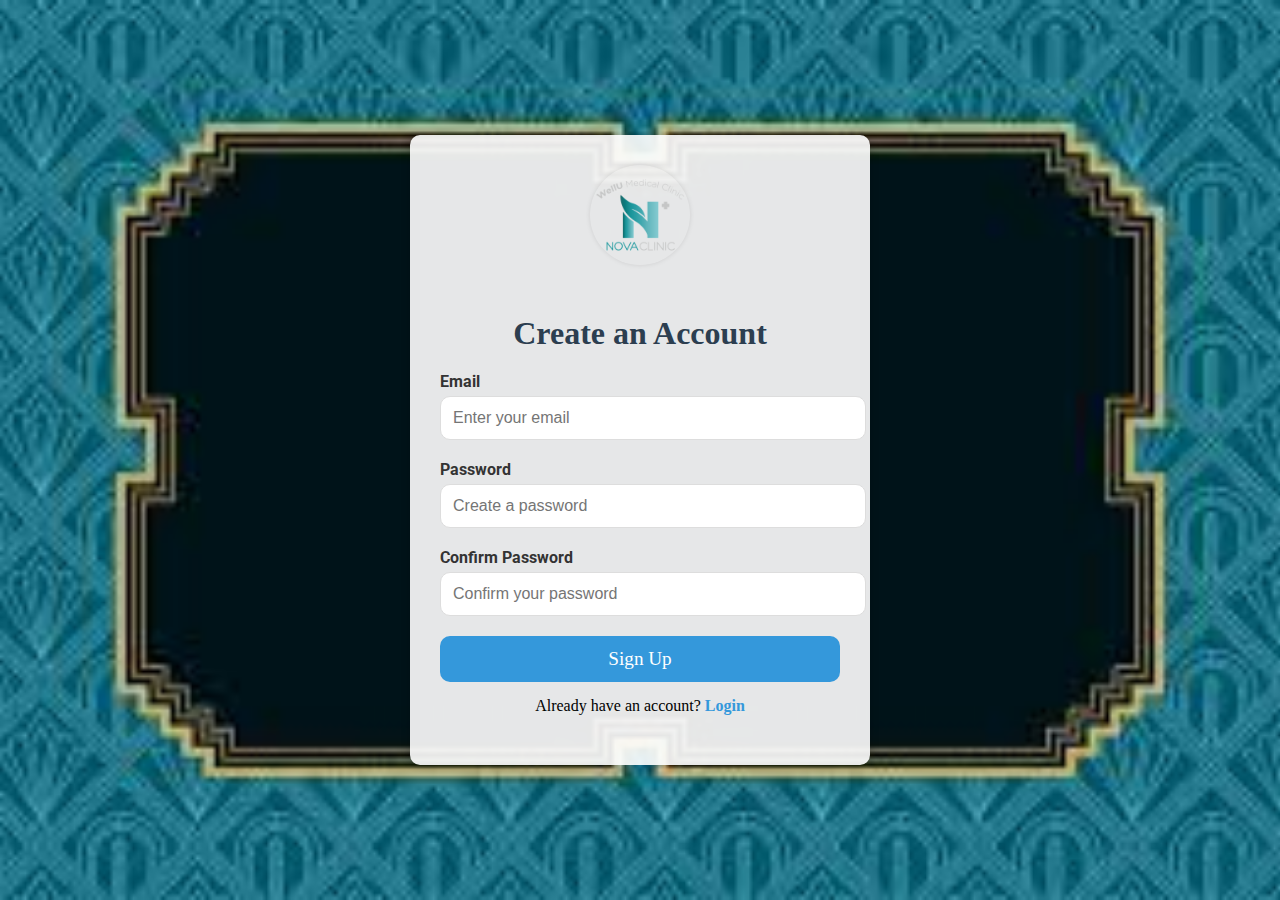
<file: signup.html>
<!DOCTYPE html>
<html lang="en">
<head>
    <meta charset="UTF-8">
    <meta name="viewport" content="width=device-width, initial-scale=1.0">
    <title>Login - Klinik Nova</title>
    <link href="https://fonts.googleapis.com/css2?family=Roboto:wght@400;700&display=swap" rel="stylesheet">
    <link rel="stylesheet" href="login.css">
</head>
<body>
    <div class="auth-container">
	<div class="form-box">
            <div class="logo-container">
                <img src="logo.png" alt="Klinik Nova Logo" class="logo"> <!-- Replace with actual logo path -->
            <h2>Create an Account</h2>
            <!-- Redirect to klinikhome.html after submission -->
            <form action="klinikhome.html" method="GET">
                
                <div class="form-group">
                    <label for="email">Email</label>
                    <input type="email" id="email" name="email" placeholder="Enter your email" required>
                </div>
                <div class="form-group">
                    <label for="password">Password</label>
                    <input type="password" id="password" name="password" placeholder="Create a password" required>
                </div>
                <div class="form-group">
                    <label for="confirm-password">Confirm Password</label>
                    <input type="password" id="confirm-password" name="confirm-password" placeholder="Confirm your password" required>
                </div>
                <button type="submit" class="btn-submit">Sign Up</button>
            </form>
            <p>Already have an account? <a href="login.html">Login</a></p>
        </div>
    </div>
</body>
</html>
</file>
<file: home.css>
/* Global Styles */

* {
    box-sizing: border-box;
    margin: 0;
    padding: 0;
}

body {
    font-family: Open Sans, sans-serif;
    line-height: 1.6;
    color: #000; /* Changed to black */
    background-color: #f5f5f5;
    position: relative; /* Added to allow positioning of child elements */
}

/* Background Image */
.background-image {
    position: fixed; /* Fixed to cover the viewport */
    top: 2;
    left: 0;
    width: 100%;
    height: 100%;
    background-image: url('back.png'); /* Path to your background image */
    background-size: cover; /* Cover the entire area */
    background-position: Bottom; /* Center the image */
    z-index: -1; /* Send it to the back */
}

header {
    background-color: #004d80;
    padding: 0.5em;
}

.logo-section {
    display: flex;
}

.logo-section #logo {
    width: 60px;
    height: 60px;
    padding: 5px;
}

.logo-section p {
    color: #000; /* Changed to black */
    margin-left: 8px;
    display: flex;
    justify-content: center;
    align-items: center;
}

.hero-text {
    margin-top: 200px;
}

nav ul {
    list-style: none;
    margin: 0;
    padding: 0;
    display: flex;
    justify-content: space-between;
}

nav a {
    color: #000; /* Changed to black */
    text-decoration: none;
}

nav a:hover {
    color: #555; /* Slightly darker shade for hover */
}

.btn-order-online {
    border-radius: 20px;
    border-style: solid;
    background-color: #0077b699;
    color: #000; /* Changed to black */
    padding: 10px 20px;
    font-size: 18px;
    font-family: 'Caveat', cursive;
    cursor: pointer;
}

.btn-order-online:hover {
    background-color: #005f66;
    color: #fff; /* White text for hover contrast */
}

.hero-text {
    background-color: rgba(255, 255, 255, 0.7); /* Semi-transparent white */
    padding: 20px;
    border-radius: 10px; /* Rounded corners */
    display: inline-block; /* Wraps tightly around the content */
    text-align: center;
}

.hero-text h1 {
    font-size: 2.5rem;
    color: #000; /* Change to black */
    font-family: 'Caveat', cursive;
    font-weight: bold; /* Make the text bold */
    margin-bottom: 10px;
}

.hero-text p {
    font-size: 1.2rem;
    color: #000; /* Change to black */
    font-weight: bold; /* Make the text bold */
    margin-bottom: 20px; /* Space between paragraph and button */
}


.hero-text .btn-order-online {
    margin-top: 20px; /* Space above the button */
    border-radius: 20px;
    border-style: solid;
    background-color: #0077b699;
    color: #000;
    padding: 10px 20px;
    font-size: 18px;
    font-family: 'Caveat', cursive;
    cursor: pointer;
    text-decoration: none; /* Remove underline for link styling */
    display: inline-block;
    text-align: center;
}

.hero-text .btn-order-online:hover {
    background-color: #005f66;
    color: #fff; /* White text for hover */
}



/* Gallery Section */
.gallery {
    display: flex;
    justify-content: center;
    gap: 1rem;
    padding: 2rem;
}

.gallery img {
    width: 300px;
    height: 250px;
    object-fit: cover;
    border-radius: 5px;
}
</file>
<file: navi-bar.css>
/*-Navigator-*/
.navigation {
  position: relative;
}
.navigation__checkbox {
  display: none;
} 

.navigation__button {
  width: 70px;
  height: 70px;
  border-radius: 20%;
  background: rgba(255, 255, 255, 0);
  position: absolute;
  right: 20px;
  z-index: 2000;
  text-align: center;
  cursor: pointer;
  transition: all 0.2s;
}

.navigation__nav {
  height: 100vh;
  position: fixed;
  top: 0;
  left: 0;
  z-index: 1500;
  opacity: 0;
  visibility: hidden;
  width: 0;
  transition: all 0.8s cubic-bezier(0.68, -0.55, 0.256, 1.55);
  display: flex; /* Add this */
  justify-content: center; /* Add this */
  align-items: center; 
}

.navigation__list {
  position: absolute;
  top: 50%;
  left: 50%;
  transform: translate(-50%, -50%);
  border-style: solid;
  border-color: rgb(0, 0, 0); /* Updated for Klinik Nova color */
  height: 70%;
  max-width: 30%;
  width: 50%;
  background-color: rgba(255, 255, 255, 0.849);
  border-radius: 20px;
  list-style: none;
  text-align: center;
  display: flex;
  flex-direction: column;
  align-items: center;
  justify-content: center; /* Add this */
}

.navigation__link {
  display: block;
  font-size: 20px;
  font-weight: 300;
  color: rgb(0, 0, 0); /* Color kept black */
  padding: 20px;
  text-transform: uppercase;
  text-decoration: none;
  transition: all 0.4s;
  width: 100%;
  text-align: center;
}

.navigation__link:hover {
  color: #a275f7; /* Hover color kept consistent */
  transform: translateX(10px);
}

.navigation__checkbox:checked ~ .navigation__nav {
  opacity: 1;
  visibility: visible;
  width: 100%;
}

.navigation__icon {
  position: relative;
  margin-top: 30px;
}

.navigation__icon,
.navigation__icon::before,
.navigation__icon::after {
  width: 30px;
  height: 3px;
  background: #ffffff;
  display: inline-block;
}

.navigation__icon::before,
.navigation__icon::after {
  content: "";
  position: absolute;
  left: 0;
  transition: all 0.2s;
}

.navigation__icon::before {
  top: -10px;
}

.navigation__icon::after {
  top: 10px;
}

.navigation__button:hover .navigation__icon::before {
  top: -12px;
}

.navigation__button:hover .navigation__icon::after {
  top: 12px;
}

.navigation__checkbox:checked + .navigation__button .navigation__icon {
  background: transparent;
}

.navigation__checkbox:checked + .navigation__button .navigation__icon::before {
  top: 0;
  transform: rotate(135deg);
}

.navigation__checkbox:checked + .navigation__button .navigation__icon::after {
  top: 0;
  transform: rotate(-135deg);
}

/*-Website Return Home Logo-*/
.logo {
  width: 150px; /* Increased width */
  height: auto; /* Maintain aspect ratio */
  position: absolute;
  animation: float 6s ease-in-out infinite;
  top: 1%; /* Adjust as needed */
  left: 1%; /* Adjust as needed */
  z-index: 100;
}

@keyframes float {
  0% {
    transform: translatey(0px);
  }
  50% {
    transform: translatey(-20px);
  }
  100% {
    transform: translatey(0px);
  }
}

/*-Scrollbar-*/
::-webkit-scrollbar {
  width: 10px;
}

::-webkit-scrollbar-track {
  box-shadow: inset 0 0 10px rgba(0, 0, 0, 0.45);
}

::-webkit-scrollbar-thumb {
  border-radius: 5px;
  background-color: #616161;
}

::-webkit-scrollbar-thumb:hover {
  background-color: #888888;
}

/*-Phone Size-*/
@media (max-width: 1450px) {
  .navigation__list {
    max-width: 45%;
  }
}

@media (max-width: 900px) {
  .navigation__button {
    right: 3px;
  }
  .navigation__icon,
  .navigation__icon::before,
  .navigation__icon::after {
    width: 25px;
    height: 3px;
    background: #ffffff;
    display: inline-block;
  }
  .navigation__icon::before {
    top: -6px;
  }
  .navigation__icon::after {
    top: 6px;
  }
  .navigation__button:hover .navigation__icon::before {
    top: -10px;
  }
  .navigation__button:hover .navigation__icon::after {
    top: 10px;
  }
  .navigation__list {
    max-width: 60%;
  }
  .navigation__link {
    font-size: 15px;
    padding: 25px;
  }
  .logo {
    top: 2%;
    width: 90px;
  }
}

@media (max-width: 500px) {
  .navigation__list {
    max-width: 75%;
  }
}
</file>
<file: home2.css>
/* General Styling */
body {
    font-family: Arial, sans-serif;
    line-height: 1.6;
    margin: 0;
    padding: 0;
    color: #333;
}

h2 {
    color: #2c3e50;
    text-align: center;
    margin-top: 20px;
}

p {
    text-align: center;
    margin: 10px 0;
}

/* Hero Section */
.hero {
    background: url('/back.png') center/cover no-repeat;
    padding: 50px 20px;
    text-align: center;
    color: #fff;
}

.hero h1 {
    font-size: 3rem;
}

.hero p {
    font-size: 1.2rem;
}

/* Gallery Styling */
.gallery {
    display: flex;
    justify-content: center;
    gap: 20px;
    flex-wrap: wrap;
    margin: 20px auto;
    max-width: 900px;
}

.gallery img {
    width: 250px;
    height: 150px;
    object-fit: cover;
    border: 3px solid #ddd;
    border-radius: 10px;
    transition: transform 0.3s ease-in-out;
}

.gallery img:hover {
    transform: scale(1.05);
    border-color: #3498db;
}

/* Team Section Styling */
.team-gallery {
    display: flex;
    justify-content: center;
    gap: 20px;
    flex-wrap: wrap;
    margin: 20px auto;
    max-width: 900px;
}

.team-member {
    text-align: center;
    flex: 1;
    max-width: 200px;
}

.team-member img {
    width: 150px;
    height: 150px;
    object-fit: cover;
    border: 3px solid #ddd;
    border-radius: 50%;
    margin-bottom: 10px;
    transition: transform 0.3s ease-in-out;
}

.team-member img:hover {
    transform: scale(1.1);
    border-color: #e67e22;
}

.team-member p {
    font-size: 1rem;
    font-weight: bold;
}

/* Footer Styling */
.footer {
    background: #2c3e50;
    color: #fff;
    text-align: center;
    padding: 20px 0;
}

.footer .icons a {
    margin: 0 10px;
    color: #fff;
    text-decoration: none;
    font-size: 1.5rem;
}

.footer .icons a:hover {
    color: #3498db;
}
</file>
<file: footer.css>
/*--------------Footer---------------*/

.footer {
    margin-top: 100px;
    font-size: 20px;
    width: 100%;
    text-align: center;
    padding: 30px 0;
    background-color: #004d80; /* Match the navigation bar color */
    color: #ffffff; /* Optional: Change text color to white for contrast */
    bottom: 200px;
}

.icons .fa {
    color: #a275f7;
    margin: 0 13px;
    cursor: pointer;
    padding: 18px 0;
}

.fa-heart-o {
    color: #f44336;
}

@media (max-width: 630px) {
    .footer {
        font-size: 12px;
        margin-top: 30px;
    }
}
</file>
<file: about.css>
/* General Styling */
body {
    font-family: 'Arial', sans-serif;
    line-height: 1.6;
    margin: 0;
    padding: 0;
    color: #333; /* Darker text for better readability */
    background-color: #eaf6ff; /* Light blue background for the page */
}

h2 {
    color: #fff; /* White headers for contrast */
    text-align: center;
    margin-top: 20px;
    font-size: 2rem; /* Increased font size */
    text-transform: uppercase; /* Uppercase for emphasis */
}

p {
    text-align: center;
    margin: 10px 0;
    color: #fff; /* White text for paragraph */
}

/* Hero Section */
.hero {
    background-image: url('b2.png'); /* Add the path to your image */
    background-size: cover; /* Ensure the image covers the entire section */
    background-position: center; /* Center the image */
    padding: 80px 20px; /* Increased padding for better spacing */
    text-align: center;
    color: #fff;
    border-radius: 10px;
    box-shadow: 0 4px 20px rgba(0, 0, 0, 0.3); /* Enhanced shadow for depth */
}

.hero h1 {
    font-size: 4rem; /* Increased font size */
    margin-bottom: 20px; /* Space below the heading */
}

.hero p {
    font-size: 1.5rem; /* Increased font size */
}

/* Gallery Styling */
.gallery {
    display: flex;
    justify-content: center;
    gap: 20px;
    flex-wrap: wrap;
    margin: 20px auto;
    max-width: 900px;
}

.gallery img {
    width: 250px;
    height: 150px;
    object-fit: cover;
    border: 3px solid #3498db; /* Blue border around the images */
    border-radius: 10px;
    transition: transform 0.3s ease-in-out, border-color 0.3s ease-in-out; /* Added border color transition */
}

.gallery img:hover {
    transform: scale(1.05);
    border-color: #2980b9; /* Darker blue border on hover */
}

/* Current Program Section */
.current-program {
    background-color: #2980b9; /* Darker blue for current program section */
    padding: 30px; /* Increased padding */
    text-align: center;
    border-radius: 10px;
    margin: 20px;
    box-shadow: 0 4px 10px rgba(0, 0, 0, 0.2); /* Added shadow for depth */
}

.current-program h2,
.current-program p {
    color: #fff; /* White text for program section */
}

/* Upcoming Info Section */
.upcoming-info {
    background-color: #1abc9c; /* Light blue-green for upcoming events */
    padding: 30px; /* Increased padding */
    text-align: center;
    border-radius: 10px;
    margin: 20px;
    box-shadow: 0 4px 10px rgba(0, 0, 0, 0.2); /* Added shadow for depth */
}

.upcoming-info h2,
.upcoming-info p {
    color: #fff;
}

/* Past Events Gallery */
.past-events {
    background-color: #3498db; /* Same vibrant blue for past events */
    padding: 30px; /* Increased padding */
    text-align: center;
    border-radius: 10px;
    margin: 20px;
    box-shadow: 0 4px 10px rgba(0, 0, 0, 0.2); /* Added shadow for depth */
}

.past-events h2,
.past-events p {
    color: #fff;
}

.past-events .gallery {
    margin-top: 10px;
}

/* Mission & Vision Section */
.mission-vision {
    background-color: #2980b9; /* Dark blue for mission and vision section */
    padding: 30px; /* Increased padding */
    text-align: center;
    border-radius: 10px;
    margin: 20px;
    box-shadow: 0 4px 10px rgba(0, 0, 0, 0.2); /* Added shadow for depth */
}

.mission-vision h2 {
    color: #fff;
}

.mission-vision p {
    color: #f5f5f5; /* Light gray text for readability */
}

/*
/* Meet Our Team Section */
.team {
    background-color: #34495e; /* Deep blue-gray for team section */
    padding: 30px;
    text-align: center;
    border-radius: 10px;
    margin: 20px;
    box-shadow: 0 4px 10px rgba(0, 0, 0, 0.2); /* Added shadow for depth */
}

.team h2 {
    color: #ecf0f1; /* Light text for headers */
    font-size: 2rem;
    margin-bottom: 20px;
    text-transform: uppercase;
}

.team-gallery {
    display: flex;
    justify-content: center;
    flex-wrap: wrap;
    gap: 20px;
}

.team-member {
    text-align: center;
    max-width: 200px;
    background-color: #2c3e50; /* Slightly darker background for contrast */
    padding: 15px;
    border-radius: 10px;
    box-shadow: 0 2px 8px rgba(0, 0, 0, 0.1); /* Subtle shadow */
    transition: transform 0.3s ease, background-color 0.3s ease; /* Add smooth hover effects */
}

.team-member img {
    width: 100%;
    height: auto;
    border-radius: 50%; /* Circular images */
    margin-bottom: 10px;
    border: 3px solid #1abc9c; /* Aqua border around profile pictures */
}

.team-member p {
    color: #ecf0f1;
    font-size: 1rem;
    margin-top: 5px;
}

.team-member:hover {
    transform: translateY(-5px); /* Lift effect on hover */
    background-color: #1abc9c; /* Aqua hover effect */
    box-shadow: 0 4px 12px rgba(0, 0, 0, 0.2); /* Enhanced hover shadow */
}

.team-member:hover p {
    color: #2c3e50; /* Dark text for better readability on hover */
}
</file>
<file: login.css>
/* General Styling */
body {
    font-family: 'Roboto', sans-serif;
    margin: 0;
    padding: 0;
    background: url('background2.png') no-repeat center center/cover; /* Background image */
    display: flex;
    justify-content: center;
    align-items: center;
    height: 100vh;
    box-sizing: border-box;
}

/* Authentication Form Container */
.auth-container {
    display: flex;
    justify-content: center;
    align-items: center;
    height: 100%;
    width: 100%;
}

/* Form Box Styling */
.form-box {
    background-color: rgba(255, 255, 255, 0.9); /* Slightly transparent white */
    padding: 30px;
    width: 100%;
    max-width: 400px;
    box-shadow: 0 0 10px rgba(0, 0, 0, 0.2); /* Enhanced shadow */
    border-radius: 10px;
    text-align: center;
}

/* Logo Section */
.logo-container {
    margin-bottom: 20px;
}

.logo {
    width: 100px; /* Adjusted size */
    height: 100px;
    margin-bottom: 20px;
    border-radius: 50%;
    box-shadow: 0 0 5px rgba(0, 0, 0, 0.1); /* Subtle shadow for the logo */
}

/* Header Text */
h2 {
    font-size: 2rem; /* Slightly larger font size */
    color: #2c3e50;
    margin-bottom: 20px;
    font-family: 'Caveat', cursive; /* Retaining the cursive style */
}

/* Form Fields */
.form-group {
    margin-bottom: 20px;
    text-align: left;
}

.form-group label {
    font-weight: bold;
    font-size: 1rem;
    color: #333;
}

.form-group input {
    width: 100%;
    padding: 12px;
    font-size: 1rem;
    border: 1px solid #ddd;
    border-radius: 10px; /* Rounded inputs */
    margin-top: 5px;
}

/* Submit Button */
.btn-submit {
    width: 100%;
    padding: 12px;
    background-color: #3498db;
    color: #fff;
    border: none;
    border-radius: 10px;
    font-size: 1.2rem;
    cursor: pointer;
    font-family: 'Caveat', cursive;
    transition: background-color 0.3s ease;
}

.btn-submit:hover {
    background-color: #2980b9; /* Darker blue */
}

/* Additional Links */
p {
    font-size: 1rem;
    margin-top: 15px;
    font-family: 'Caveat', cursive;
}

p a {
    color: #3498db;
    text-decoration: none;
    font-weight: bold;
}

p a:hover {
    color: #2980b9;
}
</file>
<file: form.css>
body {
    font-family: Arial, sans-serif;
    margin: 0;
    padding: 0;
    background: url('back.png') no-repeat center center fixed; /* Replace with your image path */
    background-size: cover;
    position: relative;
    height: 100vh;
}

body::before {
    content: '';
    position: absolute;
    top: 0;
    left: 0;
    width: 100%;
    height: 100%;
    background-color: rgba(0, 0, 0, 0.5); /* Dark overlay for better text readability */
    z-index: -1;
}

.form-container {
    max-width: 600px;
    margin: 50px auto;
    background: rgba(255, 255, 255, 0.9); /* Semi-transparent white background */
    padding: 20px;
    border-radius: 10px;
    box-shadow: 0 0 10px rgba(0, 0, 0, 0.3);
}

h1 {
    text-align: center;
    margin-bottom: 20px;
    color: #333;
}

.form-group {
    margin-bottom: 15px;
}

label {
    display: block;
    font-weight: bold;
    margin-bottom: 5px;
    color: #555;
}

input, select, textarea {
    width: 100%;
    padding: 10px;
    margin: 5px 0 15px;
    border: 1px solid #ccc;
    border-radius: 5px;
}

button {
    background-color: #007BFF;
    color: white;
    border: none;
    padding: 10px 20px;
    cursor: pointer;
    border-radius: 5px;
    font-size: 16px;
    width: 100%;
}

button:hover {
    background-color: #0056b3;
}

#successMessage {
    text-align: center;
    margin-top: 20px;
}
.doctor-selection {
    display: flex;
    gap: 15px;
    flex-wrap: wrap;
    justify-content: center;
}

.doctor-card {
    display: block;
    text-align: center;
    width: 150px;
    padding: 10px;
    border: 2px solid transparent;
    border-radius: 10px;
    background-color: #f8f9fa;
    transition: all 0.3s ease;
    cursor: pointer;
}

.doctor-card img {
    width: 100%;
    height: auto;
    border-radius: 50%;
    box-shadow: 0 0 5px rgba(0, 0, 0, 0.1);
    margin-bottom: 10px;
}

.doctor-card h3 {
    font-size: 1rem;
    color: #333;
    margin: 5px 0;
}

.doctor-card p {
    font-size: 0.9rem;
    color: #777;
}

.doctor-card input {
    display: none;
}

.doctor-card:hover,
.doctor-card input:checked + img {
    border: 2px solid #007BFF;
    box-shadow: 0 0 10px rgba(0, 123, 255, 0.5);
    transform: scale(1.05);
}
</file>
<file: admin.css>
/* General Reset */
body {
    margin: 0;
    font-family: 'Roboto', sans-serif;
    background-color: #f0f8ff;
    color: #333;
}

/* Header */
.admin-header {
    background-color: #007bff;
    color: #fff;
    padding: 20px;
    text-align: center;
}

.admin-header h1 {
    margin: 0;
    font-size: 24px;
}

.admin-header nav a {
    margin: 0 15px;
    color: #fff;
    text-decoration: none;
    font-weight: bold;
}

.admin-header nav a:hover {
    text-decoration: underline;
}

/* Section */
.admin-section {
    padding: 40px 20px;
    text-align: center;
}

.admin-section h2 {
    color: #007bff;
    margin-bottom: 20px;
}

/* Table */
.table-container {
    overflow-x: auto;
    margin: 20px auto;
    max-width: 90%;
}

table {
    width: 100%;
    border-collapse: collapse;
    margin: auto;
}

thead {
    background-color: #007bff;
    color: #fff;
}

th, td {
    padding: 15px;
    border: 1px solid #ddd;
    text-align: center;
}

tr:nth-child(even) {
    background-color: #f9f9f9;
}

tr:hover {
    background-color: #f1f1f1;
}

/* Buttons */
.btn-approve {
    background-color: #28a745;
    color: #fff;
    border: none;
    padding: 8px 12px;
    cursor: pointer;
    border-radius: 4px;
}

.btn-approve:hover {
    background-color: #218838;
}

.btn-decline {
    background-color: #dc3545;
    color: #fff;
    border: none;
    padding: 8px 12px;
    cursor: pointer;
    border-radius: 4px;
}

.btn-decline:hover {
    background-color: #c82333;
}

/* Footer */
.footer {
    background-color: #007bff;
    color: #fff;
    text-align: center;
    padding: 10px 0;
    margin-top: 40px;
}
 iframe {
            width: 100%;
            height: 700px;
            border: none;
        }
</file>
<file: contact.css>
/* General Reset */
body {
    margin: 0;
    font-family: 'Roboto', sans-serif;
    color: #333;
    line-height: 1.6;
}

/* Contact Section */
.contact-section {
    background-color: transparent; /* Transparent background for the section */
    padding: 40px 20px;
}

.contact-container {
    display: flex;
    flex-direction: column; /* Stack items vertically */
    gap: 40px;
}

/* Contact Information Section */
.contact-info {
    background-color: rgba(255, 255, 255, 0.8); /* White background with transparency */
    border-radius: 8px;
    padding: 20px;
    box-shadow: 0 4px 8px rgba(0, 0, 0, 0.1);
    max-width: 600px;
    margin: 0 auto; /* Center align the block */
    text-align: center; /* Center align the text */
}

.contact-info h3 {
    margin-bottom: 15px;
    color: #007bff;
}

.contact-info p {
    margin: 10px 0;
    font-size: 16px;
    line-height: 1.5;
}

/* Contact Form Section */
.contact-form {
    background-color: rgba(255, 255, 255, 0.8); /* White background with transparency */
    border-radius: 8px;
    padding: 20px;
    box-shadow: 0 4px 8px rgba(0, 0, 0, 0.1);
    max-width: 600px;
    margin: 0 auto; /* Center alignment */
}

.contact-description {
    font-size: 18px;
    margin-bottom: 20px;
    color: #555;
}


.form-group {
    margin-bottom: 20px;
}

label {
    display: block;
    margin-bottom: 8px;
    font-weight: bold;
}

input,
textarea {
    width: 100%;
    padding: 10px;
    border: 1px solid #ccc;
    border-radius: 4px;
}

.btn-submit {
    display: block;
    width: 100%;
    padding: 10px;
    background-color: #007bff;
    color: #fff;
    border: none;
    border-radius: 4px;
    font-size: 16px;
    cursor: pointer;
}

.btn-submit:hover {
    background-color: #0056b3;
}

/* Fullscreen Background Styling */
.background-image {
    position: fixed;
    top: 0;
    left: 0;
    width: 100%;
    height: 100%;
    background-image: url('back.png'); /* Replace with your image path */
    background-size: cover;
    background-position: center;
    z-index: -1; /* Ensures it's behind the content */
    opacity: 0.8; /* Optional: Adjust opacity for a translucent effect */
}
</file>
